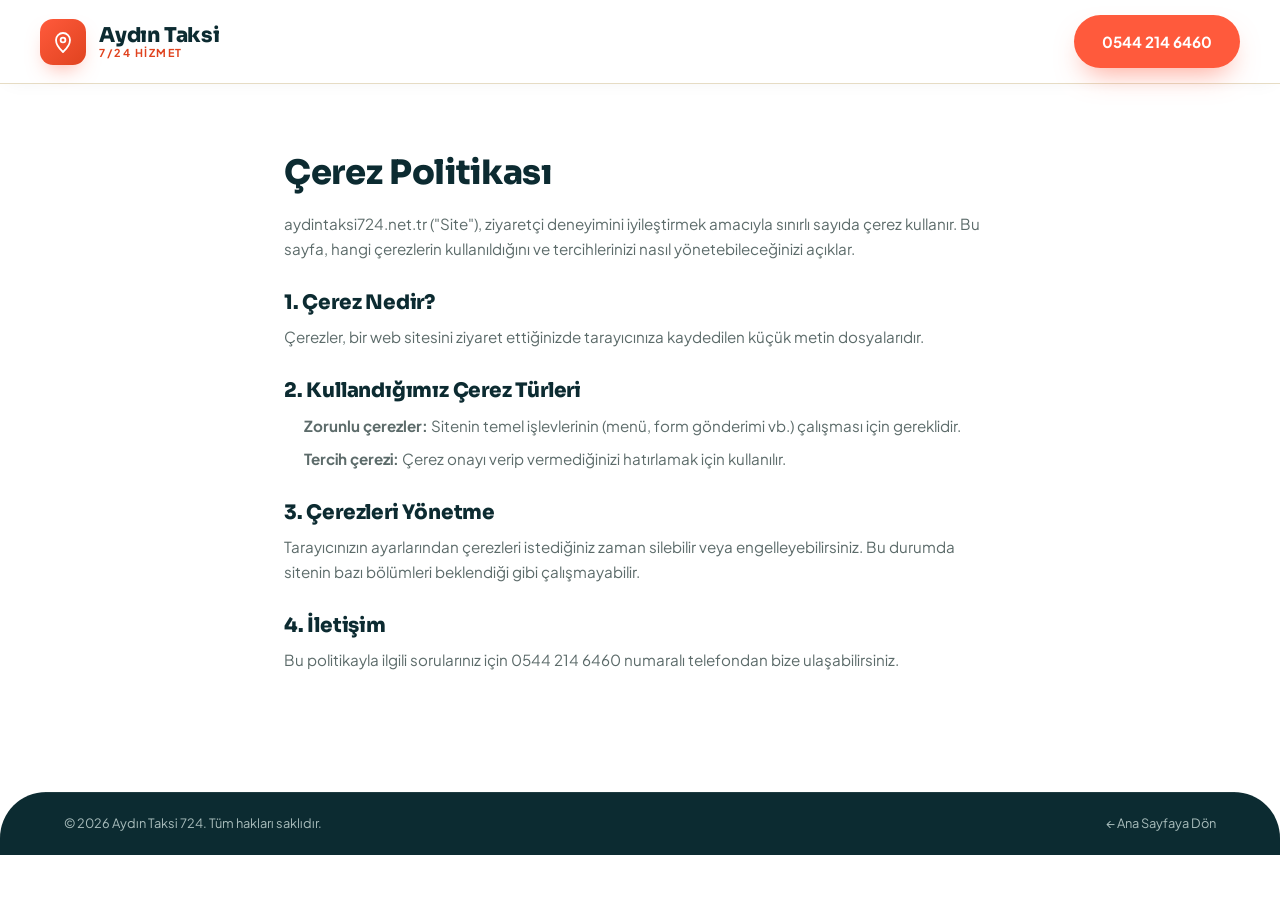
<file: cerez-politikasi.html>
<!DOCTYPE html>
<html lang="tr">
<head>
<meta charset="UTF-8">
<meta name="viewport" content="width=device-width, initial-scale=1.0">
<title>Çerez Politikası | Aydın Taksi 724</title>
<meta name="description" content="Aydın Taksi 724 çerez politikası.">
<link rel="canonical" href="https://aydintaksi724.net.tr/cerez-politikasi.html">
<meta name="robots" content="noindex, follow">
<link rel="icon" href="img/favicon.png" type="image/png">
<link rel="preconnect" href="https://fonts.googleapis.com">
<link href="https://fonts.googleapis.com/css2?family=Plus+Jakarta+Sans:wght@400;500;600;700;800&family=Sora:wght@600;700;800&display=swap" rel="stylesheet">
<link rel="stylesheet" href="css/style.css">
</head>
<body>

<header class="header">
  <div class="container header__inner">
    <a href="index.html" class="logo">
      <span class="logo__icon"><svg viewBox="0 0 24 24" fill="none" stroke="#ffffff" stroke-width="1.8" stroke-linecap="round" stroke-linejoin="round"><path d="M12 22s7-6.3 7-12A7 7 0 105 10c0 5.7 7 12 7 12z"/><circle cx="12" cy="10" r="2.4"/></svg></span>
      <span class="logo__text">
        <span class="logo__title">Aydın Taksi</span>
        <span class="logo__tag">7/24 Hizmet</span>
      </span>
    </a>
    <a href="tel:+905442146460" class="btn btn--primary">0544 214 6460</a>
  </div>
</header>

<div class="legal">
  <h1>Çerez Politikası</h1>
  <p>aydintaksi724.net.tr ("Site"), ziyaretçi deneyimini iyileştirmek amacıyla sınırlı sayıda çerez kullanır. Bu sayfa, hangi çerezlerin kullanıldığını ve tercihlerinizi nasıl yönetebileceğinizi açıklar.</p>

  <h2>1. Çerez Nedir?</h2>
  <p>Çerezler, bir web sitesini ziyaret ettiğinizde tarayıcınıza kaydedilen küçük metin dosyalarıdır.</p>

  <h2>2. Kullandığımız Çerez Türleri</h2>
  <ul>
    <li><strong>Zorunlu çerezler:</strong> Sitenin temel işlevlerinin (menü, form gönderimi vb.) çalışması için gereklidir.</li>
    <li><strong>Tercih çerezi:</strong> Çerez onayı verip vermediğinizi hatırlamak için kullanılır.</li>
  </ul>

  <h2>3. Çerezleri Yönetme</h2>
  <p>Tarayıcınızın ayarlarından çerezleri istediğiniz zaman silebilir veya engelleyebilirsiniz. Bu durumda sitenin bazı bölümleri beklendiği gibi çalışmayabilir.</p>

  <h2>4. İletişim</h2>
  <p>Bu politikayla ilgili sorularınız için 0544 214 6460 numaralı telefondan bize ulaşabilirsiniz.</p>
</div>

<footer class="footer" style="padding-top:0">
  <div class="footer__bottom">
    <div class="container footer__bottom-inner">
      <span>© <span id="year"></span> Aydın Taksi 724. Tüm hakları saklıdır.</span>
      <a href="index.html">← Ana Sayfaya Dön</a>
    </div>
  </div>
</footer>
<script>document.getElementById('year').textContent = new Date().getFullYear();</script>
</body>
</html>
</file>
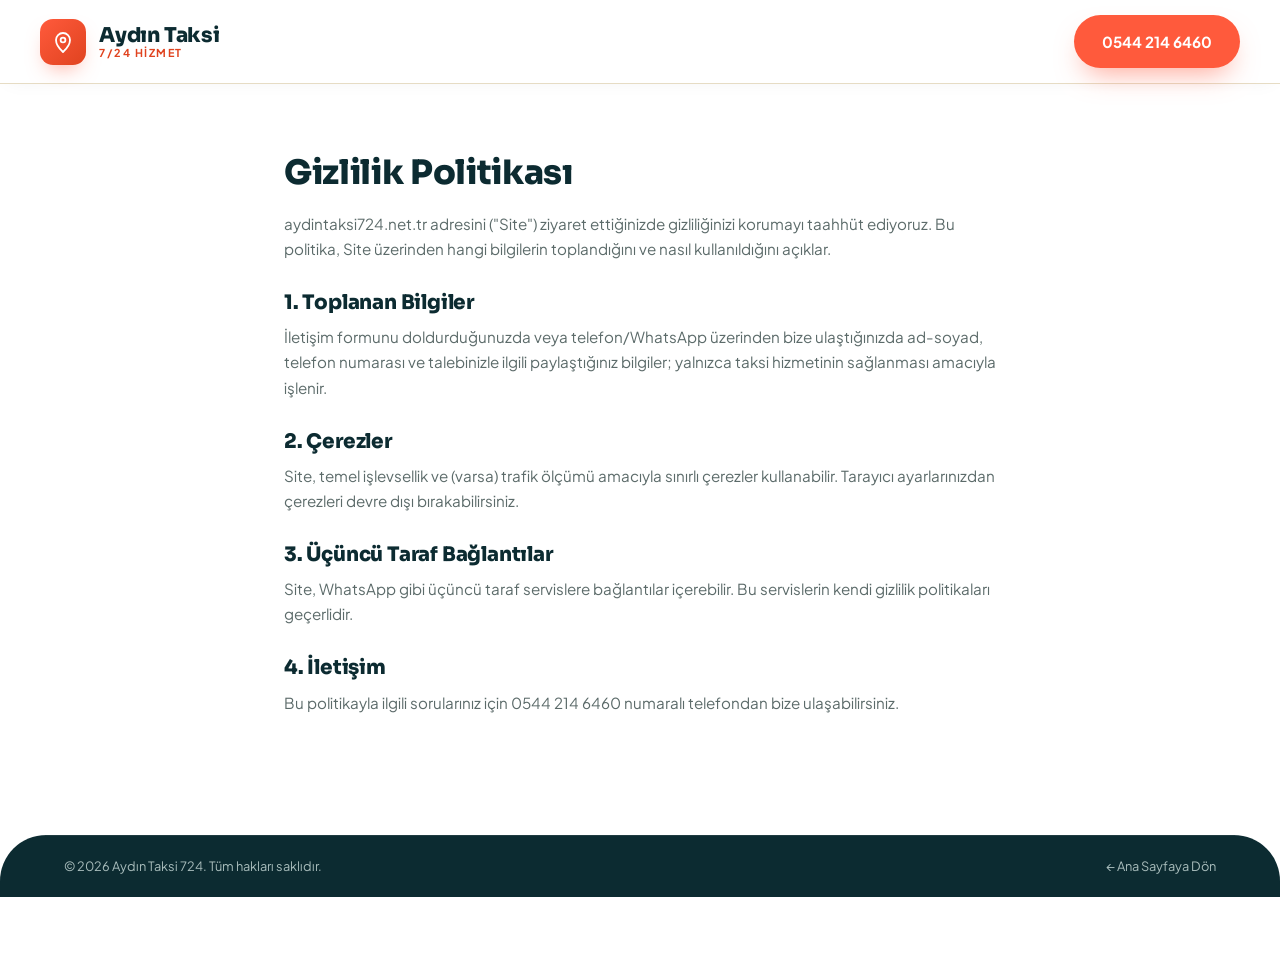
<file: gizlilik-politikasi.html>
<!DOCTYPE html>
<html lang="tr">
<head>
<meta charset="UTF-8">
<meta name="viewport" content="width=device-width, initial-scale=1.0">
<title>Gizlilik Politikası | Aydın Taksi 724</title>
<meta name="description" content="Aydın Taksi 724 gizlilik politikası.">
<link rel="canonical" href="https://aydintaksi724.net.tr/gizlilik-politikasi.html">
<meta name="robots" content="noindex, follow">
<link rel="icon" href="img/favicon.png" type="image/png">
<link rel="preconnect" href="https://fonts.googleapis.com">
<link href="https://fonts.googleapis.com/css2?family=Plus+Jakarta+Sans:wght@400;500;600;700;800&family=Sora:wght@600;700;800&display=swap" rel="stylesheet">
<link rel="stylesheet" href="css/style.css">
</head>
<body>

<header class="header">
  <div class="container header__inner">
    <a href="index.html" class="logo">
      <span class="logo__icon"><svg viewBox="0 0 24 24" fill="none" stroke="#ffffff" stroke-width="1.8" stroke-linecap="round" stroke-linejoin="round"><path d="M12 22s7-6.3 7-12A7 7 0 105 10c0 5.7 7 12 7 12z"/><circle cx="12" cy="10" r="2.4"/></svg></span>
      <span class="logo__text">
        <span class="logo__title">Aydın Taksi</span>
        <span class="logo__tag">7/24 Hizmet</span>
      </span>
    </a>
    <a href="tel:+905442146460" class="btn btn--primary">0544 214 6460</a>
  </div>
</header>

<div class="legal">
  <h1>Gizlilik Politikası</h1>
  <p>aydintaksi724.net.tr adresini ("Site") ziyaret ettiğinizde gizliliğinizi korumayı taahhüt ediyoruz. Bu politika, Site üzerinden hangi bilgilerin toplandığını ve nasıl kullanıldığını açıklar.</p>

  <h2>1. Toplanan Bilgiler</h2>
  <p>İletişim formunu doldurduğunuzda veya telefon/WhatsApp üzerinden bize ulaştığınızda ad-soyad, telefon numarası ve talebinizle ilgili paylaştığınız bilgiler; yalnızca taksi hizmetinin sağlanması amacıyla işlenir.</p>

  <h2>2. Çerezler</h2>
  <p>Site, temel işlevsellik ve (varsa) trafik ölçümü amacıyla sınırlı çerezler kullanabilir. Tarayıcı ayarlarınızdan çerezleri devre dışı bırakabilirsiniz.</p>

  <h2>3. Üçüncü Taraf Bağlantılar</h2>
  <p>Site, WhatsApp gibi üçüncü taraf servislere bağlantılar içerebilir. Bu servislerin kendi gizlilik politikaları geçerlidir.</p>

  <h2>4. İletişim</h2>
  <p>Bu politikayla ilgili sorularınız için 0544 214 6460 numaralı telefondan bize ulaşabilirsiniz.</p>
</div>

<footer class="footer" style="padding-top:0">
  <div class="footer__bottom">
    <div class="container footer__bottom-inner">
      <span>© <span id="year"></span> Aydın Taksi 724. Tüm hakları saklıdır.</span>
      <a href="index.html">← Ana Sayfaya Dön</a>
    </div>
  </div>
</footer>
<script>document.getElementById('year').textContent = new Date().getFullYear();</script>
</body>
</html>
</file>
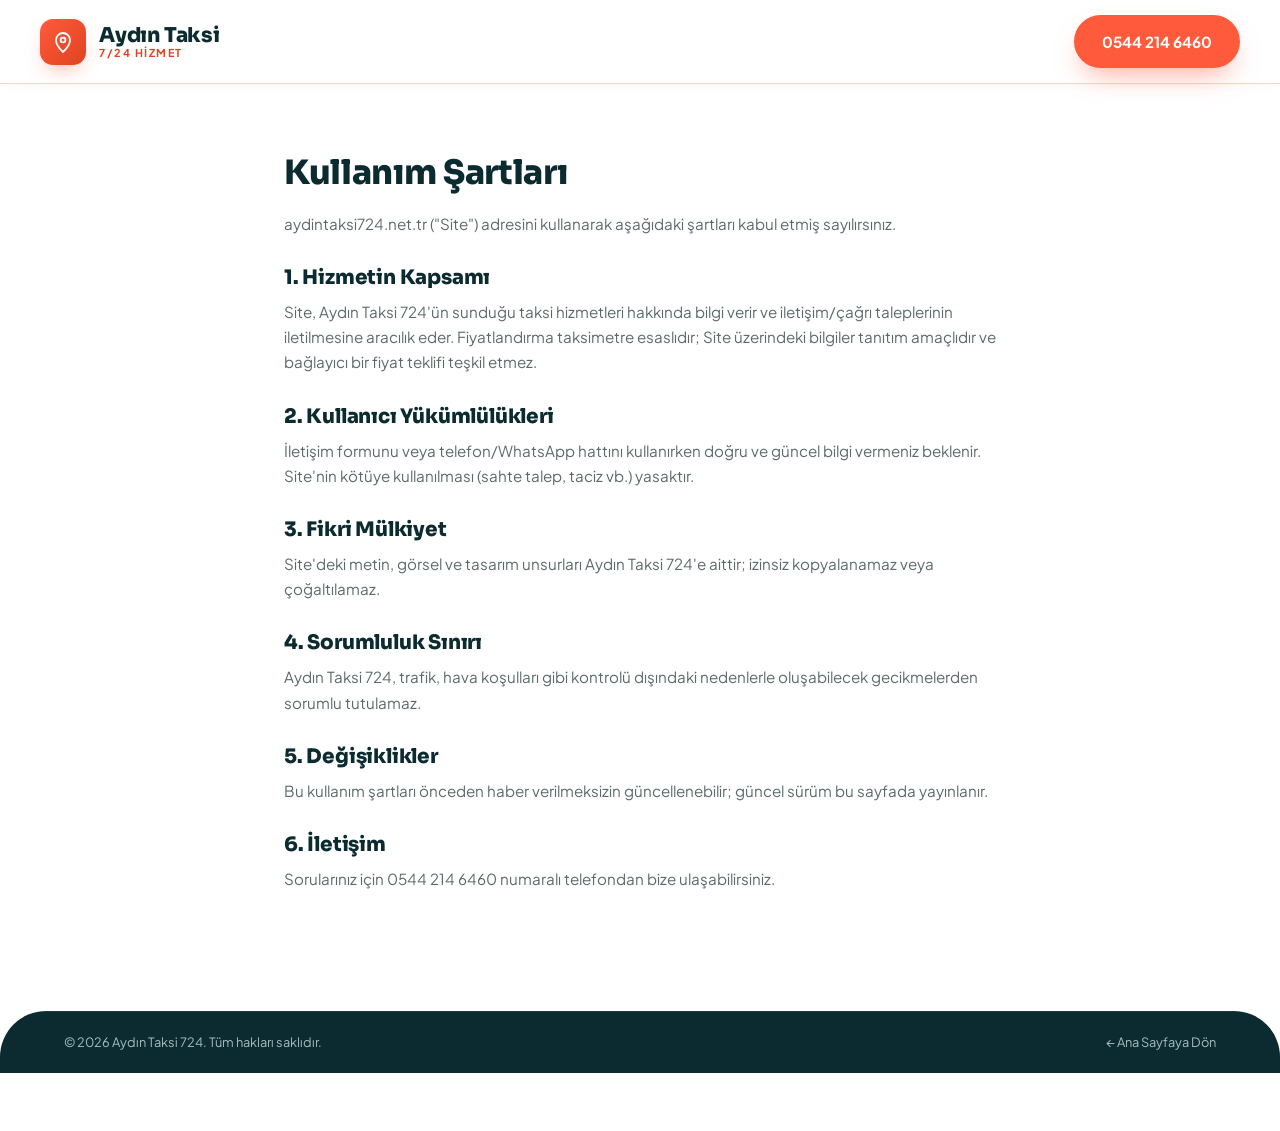
<file: kullanim-sartlari.html>
<!DOCTYPE html>
<html lang="tr">
<head>
<meta charset="UTF-8">
<meta name="viewport" content="width=device-width, initial-scale=1.0">
<title>Kullanım Şartları | Aydın Taksi 724</title>
<meta name="description" content="Aydın Taksi 724 web sitesi kullanım şartları.">
<link rel="canonical" href="https://aydintaksi724.net.tr/kullanim-sartlari.html">
<meta name="robots" content="noindex, follow">
<link rel="icon" href="img/favicon.png" type="image/png">
<link rel="preconnect" href="https://fonts.googleapis.com">
<link href="https://fonts.googleapis.com/css2?family=Plus+Jakarta+Sans:wght@400;500;600;700;800&family=Sora:wght@600;700;800&display=swap" rel="stylesheet">
<link rel="stylesheet" href="css/style.css">
</head>
<body>

<header class="header">
  <div class="container header__inner">
    <a href="index.html" class="logo">
      <span class="logo__icon"><svg viewBox="0 0 24 24" fill="none" stroke="#ffffff" stroke-width="1.8" stroke-linecap="round" stroke-linejoin="round"><path d="M12 22s7-6.3 7-12A7 7 0 105 10c0 5.7 7 12 7 12z"/><circle cx="12" cy="10" r="2.4"/></svg></span>
      <span class="logo__text">
        <span class="logo__title">Aydın Taksi</span>
        <span class="logo__tag">7/24 Hizmet</span>
      </span>
    </a>
    <a href="tel:+905442146460" class="btn btn--primary">0544 214 6460</a>
  </div>
</header>

<div class="legal">
  <h1>Kullanım Şartları</h1>
  <p>aydintaksi724.net.tr ("Site") adresini kullanarak aşağıdaki şartları kabul etmiş sayılırsınız.</p>

  <h2>1. Hizmetin Kapsamı</h2>
  <p>Site, Aydın Taksi 724'ün sunduğu taksi hizmetleri hakkında bilgi verir ve iletişim/çağrı taleplerinin iletilmesine aracılık eder. Fiyatlandırma taksimetre esaslıdır; Site üzerindeki bilgiler tanıtım amaçlıdır ve bağlayıcı bir fiyat teklifi teşkil etmez.</p>

  <h2>2. Kullanıcı Yükümlülükleri</h2>
  <p>İletişim formunu veya telefon/WhatsApp hattını kullanırken doğru ve güncel bilgi vermeniz beklenir. Site'nin kötüye kullanılması (sahte talep, taciz vb.) yasaktır.</p>

  <h2>3. Fikri Mülkiyet</h2>
  <p>Site'deki metin, görsel ve tasarım unsurları Aydın Taksi 724'e aittir; izinsiz kopyalanamaz veya çoğaltılamaz.</p>

  <h2>4. Sorumluluk Sınırı</h2>
  <p>Aydın Taksi 724, trafik, hava koşulları gibi kontrolü dışındaki nedenlerle oluşabilecek gecikmelerden sorumlu tutulamaz.</p>

  <h2>5. Değişiklikler</h2>
  <p>Bu kullanım şartları önceden haber verilmeksizin güncellenebilir; güncel sürüm bu sayfada yayınlanır.</p>

  <h2>6. İletişim</h2>
  <p>Sorularınız için 0544 214 6460 numaralı telefondan bize ulaşabilirsiniz.</p>
</div>

<footer class="footer" style="padding-top:0">
  <div class="footer__bottom">
    <div class="container footer__bottom-inner">
      <span>© <span id="year"></span> Aydın Taksi 724. Tüm hakları saklıdır.</span>
      <a href="index.html">← Ana Sayfaya Dön</a>
    </div>
  </div>
</footer>
<script>document.getElementById('year').textContent = new Date().getFullYear();</script>
</body>
</html>
</file>
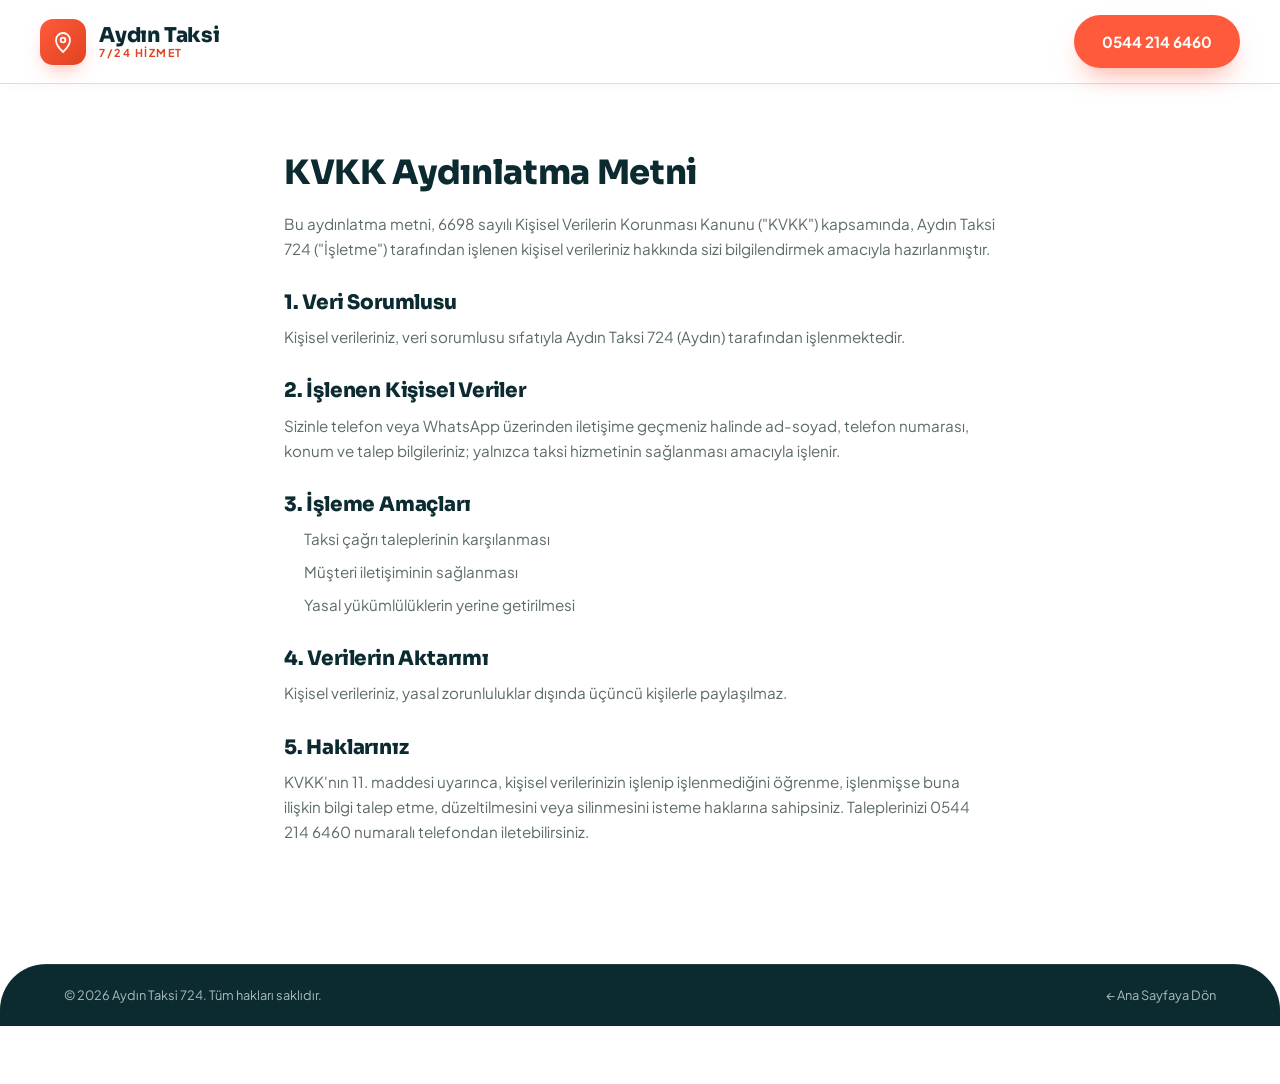
<file: kvkk.html>
<!DOCTYPE html>
<html lang="tr">
<head>
<meta charset="UTF-8">
<meta name="viewport" content="width=device-width, initial-scale=1.0">
<title>KVKK Aydınlatma Metni | Aydın Taksi 724</title>
<meta name="description" content="Aydın Taksi 724 KVKK aydınlatma metni.">
<link rel="canonical" href="https://aydintaksi724.net.tr/kvkk.html">
<meta name="robots" content="noindex, follow">
<link rel="icon" href="img/favicon.png" type="image/png">
<link rel="preconnect" href="https://fonts.googleapis.com">
<link href="https://fonts.googleapis.com/css2?family=Plus+Jakarta+Sans:wght@400;500;600;700;800&family=Sora:wght@600;700;800&display=swap" rel="stylesheet">
<link rel="stylesheet" href="css/style.css">
</head>
<body>

<header class="header">
  <div class="container header__inner">
    <a href="index.html" class="logo">
      <span class="logo__icon"><svg viewBox="0 0 24 24" fill="none" stroke="#ffffff" stroke-width="1.8" stroke-linecap="round" stroke-linejoin="round"><path d="M12 22s7-6.3 7-12A7 7 0 105 10c0 5.7 7 12 7 12z"/><circle cx="12" cy="10" r="2.4"/></svg></span>
      <span class="logo__text">
        <span class="logo__title">Aydın Taksi</span>
        <span class="logo__tag">7/24 Hizmet</span>
      </span>
    </a>
    <a href="tel:+905442146460" class="btn btn--primary">0544 214 6460</a>
  </div>
</header>

<div class="legal">
  <h1>KVKK Aydınlatma Metni</h1>
  <p>Bu aydınlatma metni, 6698 sayılı Kişisel Verilerin Korunması Kanunu ("KVKK") kapsamında, Aydın Taksi 724 ("İşletme") tarafından işlenen kişisel verileriniz hakkında sizi bilgilendirmek amacıyla hazırlanmıştır.</p>

  <h2>1. Veri Sorumlusu</h2>
  <p>Kişisel verileriniz, veri sorumlusu sıfatıyla Aydın Taksi 724 (Aydın) tarafından işlenmektedir.</p>

  <h2>2. İşlenen Kişisel Veriler</h2>
  <p>Sizinle telefon veya WhatsApp üzerinden iletişime geçmeniz halinde ad-soyad, telefon numarası, konum ve talep bilgileriniz; yalnızca taksi hizmetinin sağlanması amacıyla işlenir.</p>

  <h2>3. İşleme Amaçları</h2>
  <ul>
    <li>Taksi çağrı taleplerinin karşılanması</li>
    <li>Müşteri iletişiminin sağlanması</li>
    <li>Yasal yükümlülüklerin yerine getirilmesi</li>
  </ul>

  <h2>4. Verilerin Aktarımı</h2>
  <p>Kişisel verileriniz, yasal zorunluluklar dışında üçüncü kişilerle paylaşılmaz.</p>

  <h2>5. Haklarınız</h2>
  <p>KVKK'nın 11. maddesi uyarınca, kişisel verilerinizin işlenip işlenmediğini öğrenme, işlenmişse buna ilişkin bilgi talep etme, düzeltilmesini veya silinmesini isteme haklarına sahipsiniz. Taleplerinizi 0544 214 6460 numaralı telefondan iletebilirsiniz.</p>
</div>

<footer class="footer" style="padding-top:0">
  <div class="footer__bottom">
    <div class="container footer__bottom-inner">
      <span>© <span id="year"></span> Aydın Taksi 724. Tüm hakları saklıdır.</span>
      <a href="index.html">← Ana Sayfaya Dön</a>
    </div>
  </div>
</footer>
<script>document.getElementById('year').textContent = new Date().getFullYear();</script>
</body>
</html>
</file>
<file: css/style.css>
/* =========================================================
   AYDIN TAKSİ 724 — modern / teal & coral tasarım sistemi
   ========================================================= */

:root {
  --ink: #0c2b31;
  --ink-2: #123840;
  --ink-3: #1b4b54;
  --paper: #f6f0e2;
  --white: #ffffff;
  --muted: #5c6b6a;
  --accent: #ff5a3c;
  --accent-dark: #e0431f;
  --accent-2: #ffb100;
  --border: #234a52;
  --border-light: #e6dcc4;

  --font-body: 'Plus Jakarta Sans', sans-serif;
  --font-head: 'Sora', sans-serif;

  --radius: 26px;
  --radius-sm: 14px;
  --shadow: 0 30px 60px -26px rgba(12,43,49,.42);
  --shadow-soft: 0 16px 34px -18px rgba(12,43,49,.28);
  --transition: .28s cubic-bezier(.4,0,.2,1);
}

* { margin: 0; padding: 0; box-sizing: border-box; }
html { scroll-behavior: smooth; }
body {
  font-family: var(--font-body);
  color: var(--ink);
  background: var(--white);
  line-height: 1.65;
  overflow-x: hidden;
  padding-bottom: 58px;
}
img, svg { display: block; max-width: 100%; }
a { text-decoration: none; color: inherit; }
ul { list-style: none; }
button { font-family: inherit; border: none; background: none; cursor: pointer; }

h1, h2, h3, h4 {
  font-family: var(--font-head);
  font-weight: 700;
  letter-spacing: -.01em;
  line-height: 1.16;
  color: var(--ink);
}
h2 { font-size: clamp(2rem, 4vw, 2.7rem); font-weight: 800; }
h3 { font-size: 1.3rem; font-weight: 700; }

.container { width: 100%; max-width: 1200px; margin: 0 auto; padding: 0 24px; }
.text-accent { color: var(--accent); }

/* ===== BUTTONS ===== */
.btn {
  display: inline-flex; align-items: center; justify-content: center; gap: 8px;
  padding: 14px 28px; border-radius: 100px; font-weight: 700; font-size: .95rem;
  transition: var(--transition); white-space: nowrap;
}
.btn--primary {
  background: var(--accent); color: var(--white);
  box-shadow: 0 14px 28px -10px rgba(255,90,60,.55);
}
.btn--primary:hover { background: var(--accent-dark); transform: translateY(-2px); }
.btn--dark { background: var(--ink); color: var(--white); }
.btn--dark:hover { background: var(--ink-2); transform: translateY(-2px); }
.btn--outline { border: 2px solid rgba(255,255,255,.55); color: var(--white); }
.btn--outline:hover { background: rgba(255,255,255,.14); }
.btn--whatsapp { background: #25d366; color: var(--white); box-shadow: 0 14px 28px -10px rgba(37,211,102,.5); }
.btn--whatsapp:hover { background: #1fb959; transform: translateY(-2px); }
.btn--lg { padding: 17px 34px; font-size: 1rem; }
.btn--block { width: 100%; }

@keyframes btn-blink { 0%, 100% { opacity: 1; } 50% { opacity: .55; } }
.btn--blink { animation: btn-blink 1.6s ease-in-out infinite; }
.btn--blink:hover { animation-play-state: paused; opacity: 1; }

/* ===== TAGS ===== */
.tag {
  display: inline-block; padding: 7px 18px; border-radius: 100px;
  background: rgba(255,90,60,.12); color: var(--accent-dark);
  font-weight: 700; font-size: .78rem; letter-spacing: .3px; margin-bottom: 18px;
  text-transform: uppercase;
}
.tag--light { background: rgba(255,177,0,.16); color: var(--accent-2); }
.tag--center { display: block; text-align: center; margin-left: auto; margin-right: auto; width: fit-content; }

/* ===== TOPBAR ===== */
.topbar { background: var(--ink); color: #b9cdd0; font-size: .82rem; }
.topbar__inner { display: flex; align-items: center; justify-content: space-between; padding: 10px 0; gap: 16px; flex-wrap: wrap; }
.topbar__info { display: flex; gap: 22px; flex-wrap: wrap; }
.topbar__hours--live { display: flex; align-items: center; gap: 8px; font-weight: 700; color: var(--accent-2); }
.live-dot { width: 8px; height: 8px; border-radius: 50%; background: #33d17a; box-shadow: 0 0 0 0 rgba(51,209,122,.6); animation: pulse 1.8s infinite; }
@keyframes pulse {
  0% { box-shadow: 0 0 0 0 rgba(51,209,122,.55); }
  70% { box-shadow: 0 0 0 7px rgba(51,209,122,0); }
  100% { box-shadow: 0 0 0 0 rgba(51,209,122,0); }
}

/* ===== HEADER (kurumsal / solid bar) ===== */
.header {
  position: sticky; top: 0; z-index: 500; background: rgba(255,255,255,.98);
  border-bottom: 1px solid var(--border-light); box-shadow: 0 2px 20px -8px rgba(12,43,49,.08);
}
.header__inner {
  display: flex; align-items: center; justify-content: space-between; gap: 20px;
  padding: 15px 0; max-width: 1200px; margin: 0 auto;
}
.logo { display: flex; align-items: center; gap: 13px; }
.logo__icon {
  width: 46px; height: 46px; border-radius: 13px; background: linear-gradient(135deg, var(--accent), var(--accent-dark));
  display: flex; align-items: center; justify-content: center; box-shadow: 0 10px 20px -8px rgba(255,90,60,.5); flex-shrink: 0;
}
.logo__icon svg { width: 24px; height: 24px; }
.logo__text { display: flex; flex-direction: column; line-height: 1.15; }
.logo__title { font-family: var(--font-head); font-size: 1.28rem; font-weight: 800; letter-spacing: -.01em; color: var(--ink); }
.logo__tag { font-size: .68rem; font-weight: 700; letter-spacing: .14em; text-transform: uppercase; color: var(--accent-dark); }
.logo--footer .logo__title { color: var(--white); }
.logo--footer .logo__tag { color: var(--accent-2); }

.nav__list { display: flex; gap: 30px; }
.nav__link { font-weight: 600; font-size: .93rem; color: var(--ink); position: relative; padding: 4px 0; }
.nav__link::after {
  content: ""; position: absolute; left: 0; bottom: -4px; height: 2px; width: 0;
  background: var(--accent); transition: var(--transition);
}
.nav__link:hover::after, .nav__link.active::after { width: 100%; }
.nav__link.active { color: var(--accent-dark); }

.header__cta { display: inline-flex; }
.hamburger { display: none; flex-direction: column; gap: 5px; width: 30px; }
.hamburger span { height: 2px; background: var(--ink); border-radius: 2px; transition: var(--transition); }
.hamburger.active span:nth-child(1) { transform: translateY(7px) rotate(45deg); }
.hamburger.active span:nth-child(2) { opacity: 0; }
.hamburger.active span:nth-child(3) { transform: translateY(-7px) rotate(-45deg); }

@media (max-width: 900px) {
  .header__inner { padding: 13px 24px; }
  .nav { position: fixed; inset: 0 0 0 26%; top: 0; background: var(--white); z-index: 600; padding: 90px 30px 30px; transform: translateX(100%); transition: transform .3s ease; box-shadow: -10px 0 30px rgba(0,0,0,.15); }
  .nav.open { transform: translateX(0); }
  .nav__list { flex-direction: column; gap: 22px; }
  .header__cta { display: none; }
  .hamburger { display: flex; }
}

/* ===== HERO ===== */
.hero { position: relative; padding: 168px 0 100px; overflow: hidden; border-radius: 0 0 46px 46px; }
.hero::before {
  content: ""; position: absolute; top: -120px; right: -120px; width: 380px; height: 380px;
  background: radial-gradient(circle, rgba(255,177,0,.35), transparent 70%); z-index: -1; pointer-events: none;
}
.hero__media { position: absolute; inset: 0; z-index: -2; }
.hero__media img { width: 100%; height: 100%; object-fit: cover; }
.hero__overlay { position: absolute; inset: 0; background: linear-gradient(115deg, rgba(12,43,49,.95) 22%, rgba(12,43,49,.78) 52%, rgba(224,67,31,.55) 100%); }
.hero__content { position: relative; color: var(--white); max-width: 640px; }
.hero .tag { background: rgba(255,177,0,.2); color: var(--accent-2); }
.hero__title { color: var(--white); font-size: clamp(2.5rem, 6vw, 4rem); margin-bottom: 20px; font-weight: 800; }
.hero__desc { color: #d7e4e3; font-size: 1.05rem; max-width: 520px; margin-bottom: 32px; }
.hero__actions { display: flex; gap: 14px; flex-wrap: wrap; margin-bottom: 44px; }

.hero__stats { display: grid; grid-template-columns: repeat(4, 1fr); gap: 14px; max-width: 640px; }
.stat {
  background: rgba(255,255,255,.08); border: 1px solid rgba(255,255,255,.16); border-radius: var(--radius-sm);
  padding: 16px 14px; backdrop-filter: blur(6px);
}
.stat__value { display: flex; align-items: baseline; font-family: var(--font-head); font-size: 2.1rem; font-weight: 800; color: var(--accent-2); }
.stat__plus { font-size: 1.2rem; margin-left: 2px; }
.stat__label { display: block; font-size: .76rem; color: #b9cdd0; margin-top: 4px; }
@media (max-width: 700px) { .hero__stats { grid-template-columns: repeat(2, 1fr); } }

/* ===== STRIP ===== */
.strip { background: var(--paper); padding: 40px 0; }
.strip__grid { display: grid; grid-template-columns: repeat(4, 1fr); gap: 18px; }
@media (max-width: 900px) { .strip__grid { grid-template-columns: repeat(2, 1fr); } }
.strip__item {
  display: flex; align-items: flex-start; gap: 14px; background: var(--white);
  border: 1px solid var(--border-light); border-radius: var(--radius-sm); padding: 18px;
  transition: var(--transition);
}
.strip__item:hover { transform: translateY(-3px); box-shadow: var(--shadow-soft); }
.strip__icon { width: 42px; height: 42px; flex-shrink: 0; border-radius: 12px; background: rgba(255,90,60,.12); display: flex; align-items: center; justify-content: center; color: var(--accent-dark); }
.strip__grid .strip__item:nth-child(2) .strip__icon { background: rgba(255,177,0,.16); color: #a86e00; }
.strip__grid .strip__item:nth-child(3) .strip__icon { background: rgba(27,75,84,.14); color: var(--ink-3); }
.strip__grid .strip__item:nth-child(4) .strip__icon { background: rgba(255,90,60,.12); color: var(--accent-dark); }
.strip__icon svg { width: 22px; height: 22px; }
.strip__item strong { font-size: 1rem; font-weight: 700; margin-bottom: 3px; display: block; }
.strip__item p { font-size: .83rem; color: var(--muted); margin: 0; }

/* ===== SECTIONS ===== */
.section { padding: 96px 0; }
.section--alt { background: var(--paper); }
.section--dark { background: var(--ink); color: var(--white); border-radius: 46px; margin: 0 16px; }
.section--dark h2 { color: var(--white); }
.section--dark p { color: #b9cdd0; }
.section__head { max-width: 620px; margin: 0 auto 46px; text-align: center; }
.section__desc { color: var(--muted); }

.grid { display: grid; gap: 22px; }
.grid--3 { grid-template-columns: repeat(3, 1fr); }
@media (max-width: 900px) { .grid--3 { grid-template-columns: repeat(2, 1fr); } }
@media (max-width: 600px) { .grid--3 { grid-template-columns: 1fr; } }

.card { background: var(--white); border: 1px solid var(--border-light); border-radius: var(--radius); padding: 32px; transition: var(--transition); position: relative; }
.card:hover { box-shadow: var(--shadow); transform: translateY(-4px); }
.card--featured { background: var(--ink); border-color: var(--ink); }
.card--featured h3, .card--featured p { color: var(--white); }
.card--featured p { color: #b9cdd0; }
.card--featured .card__icon { background: var(--accent); color: var(--white); }
.card__icon {
  width: 56px; height: 56px; border-radius: 16px; background: rgba(255,90,60,.12); color: var(--accent-dark);
  display: flex; align-items: center; justify-content: center; margin-bottom: 20px;
}
.grid--3 .card:not(.card--featured):nth-child(3n+2) .card__icon { background: rgba(255,177,0,.18); color: #a86e00; }
.grid--3 .card:not(.card--featured):nth-child(3n+3) .card__icon { background: rgba(27,75,84,.14); color: var(--ink-3); }
.card__icon svg { width: 26px; height: 26px; }
.card h3 { margin-bottom: 9px; }
.card p { color: var(--muted); font-size: .92rem; margin: 0; }

/* ===== ABOUT ===== */
.about__grid { display: grid; grid-template-columns: .9fr 1.1fr; gap: 54px; align-items: center; }
@media (max-width: 900px) { .about__grid { grid-template-columns: 1fr; } }
.about__media { position: relative; border-radius: 46px 18px 46px 18px; overflow: hidden; box-shadow: var(--shadow); }
.about__media img { width: 100%; height: 460px; object-fit: cover; }
.about__badge {
  position: absolute; bottom: 20px; left: 20px; background: var(--accent); color: var(--white);
  border-radius: var(--radius-sm); padding: 16px 22px; box-shadow: var(--shadow);
}
.about__badge strong { display: block; font-family: var(--font-head); font-size: 1.7rem; font-weight: 800; }
.about__badge span { font-size: .74rem; font-weight: 600; }
.check-list { margin: 22px 0 28px; }
.check-list li { display: flex; align-items: flex-start; gap: 10px; margin-bottom: 12px; font-size: .95rem; }
.check-list li::before {
  content: ""; flex-shrink: 0; width: 22px; height: 22px; margin-top: 2px; border-radius: 50%;
  background: var(--accent); background-image: url("data:image/svg+xml,%3Csvg xmlns='http://www.w3.org/2000/svg' viewBox='0 0 24 24' fill='none' stroke='%23ffffff' stroke-width='3' stroke-linecap='round' stroke-linejoin='round'%3E%3Cpath d='M20 6L9 17l-5-5'/%3E%3C/svg%3E");
  background-repeat: no-repeat; background-position: center; background-size: 12px;
}

/* ===== NEDEN BİZ (dark) ===== */
.why__grid { display: grid; grid-template-columns: 1.05fr .95fr; gap: 54px; align-items: center; }
@media (max-width: 900px) { .why__grid { grid-template-columns: 1fr; } }
.why__list { margin-top: 30px; display: flex; flex-direction: column; gap: 22px; }
.why__item { display: flex; gap: 18px; align-items: center; }
.why__num {
  font-family: var(--font-head); font-size: 1.15rem; font-weight: 800; color: var(--ink);
  background: var(--accent-2); flex-shrink: 0; width: 44px; height: 44px; border-radius: 50%;
  display: flex; align-items: center; justify-content: center;
}
.why__item h3 { color: var(--white); font-size: 1.05rem; margin-bottom: 4px; }
.why__item p { margin: 0; font-size: .88rem; }
.why__media { border-radius: 18px 46px 18px 46px; overflow: hidden; box-shadow: var(--shadow); }
.why__media img { width: 100%; height: 520px; object-fit: cover; }

/* ===== GALLERY ===== */
.gallery-grid { display: grid; grid-template-columns: repeat(4, 1fr); gap: 16px; }
@media (max-width: 900px) { .gallery-grid { grid-template-columns: repeat(3, 1fr); } }
@media (max-width: 560px) { .gallery-grid { grid-template-columns: repeat(2, 1fr); } }
.gallery-item {
  border-radius: 22px; overflow: hidden; box-shadow: var(--shadow-soft); aspect-ratio: 3/4;
  cursor: zoom-in; position: relative;
}
.gallery-item::after {
  content: "⤢"; position: absolute; top: 12px; right: 12px; width: 30px; height: 30px; border-radius: 50%;
  background: rgba(12,43,49,.55); color: #fff; display: flex; align-items: center; justify-content: center;
  font-size: .85rem; opacity: 0; transition: var(--transition);
}
.gallery-item:hover::after { opacity: 1; }
.gallery-item img { width: 100%; height: 100%; object-fit: cover; transition: transform .35s ease; }
.gallery-item:hover img { transform: scale(1.07); }

.lightbox { position: fixed; inset: 0; z-index: 9999; background: rgba(12,20,23,.94); display: none; align-items: center; justify-content: center; padding: 24px; }
.lightbox.is-open { display: flex; }
.lightbox img { max-width: min(92vw, 900px); max-height: 88vh; border-radius: 18px; box-shadow: var(--shadow); }
.lightbox__close { position: absolute; top: 20px; right: 22px; width: 44px; height: 44px; border-radius: 50%; background: rgba(255,255,255,.15); color: #fff; font-size: 22px; }
.lightbox__close:hover { background: var(--accent); }

/* ===== TESTIMONIALS ===== */
.testi-track { display: grid; grid-template-columns: repeat(3, 1fr); gap: 22px; }
.testi-card { background: var(--white); border: 1px solid var(--border-light); border-radius: var(--radius); padding: 30px; position: relative; }
.testi-card::before {
  content: "“"; position: absolute; top: 14px; right: 24px; font-family: var(--font-head); font-size: 3.2rem;
  color: rgba(255,90,60,.14); line-height: 1;
}
.testi-stars { color: var(--accent-2); letter-spacing: 2px; margin-bottom: 12px; font-size: 1.05rem; }
.testi-card p { color: var(--ink); font-size: .95rem; margin-bottom: 22px; position: relative; }
.testi-author { display: flex; align-items: center; gap: 12px; }
.testi-avatar { width: 44px; height: 44px; border-radius: 50%; background: linear-gradient(135deg, var(--accent), var(--accent-2)); color: var(--white); display: flex; align-items: center; justify-content: center; font-weight: 800; font-size: .85rem; flex-shrink: 0; }
.testi-author strong { display: block; font-size: .9rem; }
.testi-author span { font-size: .78rem; color: var(--muted); }
.testi-dots { display: none; justify-content: center; gap: 8px; margin-top: 18px; }
.testi-dots button { width: 8px; height: 8px; border-radius: 50%; background: var(--border-light); }
.testi-dots button.active { background: var(--accent); width: 24px; border-radius: 6px; transition: var(--transition); }
@media (max-width: 860px) { .testi-track { display: flex; overflow-x: auto; } .testi-card { min-width: 85%; } }

/* ===== CTA BANNER ===== */
.cta-banner { padding: 0 16px; }
.cta-banner__inner {
  display: flex; align-items: center; justify-content: space-between; gap: 24px; padding: 50px 40px; flex-wrap: wrap;
  background: linear-gradient(120deg, var(--accent), var(--accent-2)); border-radius: 40px; max-width: 1200px; margin: 0 auto;
  box-shadow: var(--shadow);
}
.cta-banner h2 { font-size: clamp(1.6rem, 3vw, 2.2rem); color: var(--white); }
.cta-banner p { color: rgba(255,255,255,.9); margin: 0; }

/* ===== CONTACT ===== */
.contact__grid { display: grid; grid-template-columns: .85fr 1.15fr; gap: 40px; }
@media (max-width: 900px) { .contact__grid { grid-template-columns: 1fr; } }
.info-card { display: flex; gap: 16px; align-items: flex-start; padding: 18px 0; border-bottom: 1px solid var(--border-light); }
.info-card:last-of-type { border-bottom: none; }
.info-card__icon { width: 44px; height: 44px; flex-shrink: 0; border-radius: 13px; background: rgba(255,90,60,.12); color: var(--accent-dark); display: flex; align-items: center; justify-content: center; }
.info-card__icon svg { width: 20px; height: 20px; }
.info-card h3 { font-size: .95rem; margin-bottom: 3px; }
.info-card p { color: var(--muted); font-size: .9rem; margin: 0; }
.hours-live { display: flex; align-items: center; gap: 8px; }
.map-frame { border: 0; width: 100%; height: 220px; border-radius: var(--radius); margin-top: 18px; box-shadow: var(--shadow-soft); }

.contact-form { background: var(--paper); border: 1px solid var(--border-light); border-radius: var(--radius); padding: 36px; }
.form-row { display: grid; grid-template-columns: 1fr 1fr; gap: 16px; }
@media (max-width: 560px) { .form-row { grid-template-columns: 1fr; } }
.form-group { margin-bottom: 16px; }
.form-group label { display: block; font-size: .82rem; font-weight: 700; margin-bottom: 6px; }
.form-group input, .form-group select, .form-group textarea {
  width: 100%; padding: 13px 16px; border-radius: var(--radius-sm); border: 1px solid var(--border-light);
  font-family: inherit; font-size: .92rem; background: var(--white);
}
.form-group input:focus, .form-group select:focus, .form-group textarea:focus { outline: 2px solid var(--accent); border-color: transparent; }
.form-consent { display: flex; gap: 10px; align-items: flex-start; font-size: .8rem; color: var(--muted); margin-bottom: 18px; }
.form-consent input { margin-top: 3px; }
.form-consent a { color: var(--accent-dark); font-weight: 700; }
.form-note { margin-top: 12px; font-size: .85rem; color: #c0392b; }
.form-note.success { color: #1fb959; }

/* ===== FOOTER ===== */
.footer { background: var(--ink); color: #a9bdbc; padding-top: 68px; border-radius: 46px 46px 0 0; margin-top: 20px; }
.footer__grid { display: grid; grid-template-columns: 1.4fr 1fr 1fr 1fr 1fr; gap: 30px; padding-bottom: 40px; }
@media (max-width: 900px) { .footer__grid { grid-template-columns: 1fr 1fr; } }
@media (max-width: 560px) { .footer__grid { grid-template-columns: 1fr; } }
.footer__col h3 { color: var(--white); font-size: .95rem; margin-bottom: 16px; }
.footer__col p { font-size: .85rem; margin-top: 12px; }
.footer__col ul li { margin-bottom: 10px; font-size: .85rem; }
.footer__col ul a:hover { color: var(--accent-2); }
.social { display: flex; gap: 10px; margin-top: 16px; }
.social a { width: 36px; height: 36px; border-radius: 50%; background: rgba(255,255,255,.08); display: flex; align-items: center; justify-content: center; font-size: .7rem; font-weight: 700; }
.social a:hover { background: var(--accent); color: var(--white); }
.footer__contact li { display: flex; align-items: center; gap: 8px; }
.footer__contact li svg { flex-shrink: 0; }
.topbar__item { display: inline-flex; align-items: center; gap: 6px; }
.topbar__item svg { flex-shrink: 0; }

.footer__bottom { border-top: 1px solid rgba(255,255,255,.08); padding: 20px 0; }
.footer__bottom-inner { display: flex; justify-content: space-between; align-items: center; flex-wrap: wrap; gap: 10px; font-size: .8rem; }
.footer__legal-links { display: flex; gap: 16px; flex-wrap: wrap; }
.footer__legal-links a:hover { color: var(--accent-2); }
.footer__note { width: 100%; color: #5c706f; font-size: .74rem; }

/* ===== BACK TO TOP ===== */
.back-to-top {
  position: fixed; right: 20px; bottom: 84px; width: 48px; height: 48px; border-radius: 50%;
  background: var(--ink); color: var(--accent-2); display: flex; align-items: center; justify-content: center;
  box-shadow: var(--shadow); opacity: 0; pointer-events: none; transition: var(--transition); z-index: 400;
}
.back-to-top.show { opacity: 1; pointer-events: auto; }

/* ===== QUICKBAR ===== */
.quickbar { position: fixed; left: 0; right: 0; bottom: 0; z-index: 700; display: flex; }
.quickbar__btn { flex: 1; display: flex; align-items: center; justify-content: center; gap: 8px; padding: 16px; font-weight: 700; font-size: .92rem; }
.quickbar__btn--call { background: var(--accent); color: var(--white); }
.quickbar__btn--whatsapp { background: #25d366; color: var(--white); }
.quickbar__icon svg { width: 18px; height: 18px; }

/* ===== COOKIE BANNER ===== */
.cookie-banner {
  position: fixed; left: 20px; right: 20px; bottom: 78px; z-index: 650; max-width: 620px; margin: 0 auto;
  background: var(--ink); color: #cfe0df; border-radius: var(--radius); padding: 22px 24px; box-shadow: var(--shadow);
  display: flex; flex-direction: column; gap: 14px; font-size: .85rem;
}
.cookie-banner a { color: var(--accent-2); font-weight: 700; }
.cookie-banner__actions { display: flex; gap: 10px; justify-content: flex-end; }
.cookie-banner--hide { opacity: 0; transform: translateY(10px); }

/* ===== TAGS GRID (bölgeler) ===== */
.region-tags { display: flex; flex-wrap: wrap; gap: 10px; justify-content: center; }
.region-tags span { background: var(--white); border: 1px solid var(--border-light); border-radius: 100px; padding: 10px 20px; font-size: .85rem; font-weight: 600; }
.region-tags a { transition: var(--transition); }
.region-tags a:hover { background: var(--accent); border-color: var(--accent); color: var(--white); }

/* ===== IÇ SAYFA HERO (page-hero) ===== */
.page-hero { background: var(--ink); color: var(--white); padding: 160px 0 64px; text-align: center; border-radius: 0 0 46px 46px; }
.page-hero h1 { color: var(--white); font-size: clamp(2.2rem, 5vw, 3.1rem); margin-bottom: 14px; font-weight: 800; }
.page-hero p { color: #b9cdd0; max-width: 620px; margin: 0 auto; }
.breadcrumb { display: flex; justify-content: center; gap: 8px; font-size: .82rem; color: var(--muted); margin-bottom: 18px; }
.breadcrumb a { color: var(--accent-2); font-weight: 700; }

/* ===== FAQ (details/summary) ===== */
.faq-item { border: 1px solid var(--border-light); border-radius: var(--radius-sm); margin-bottom: 14px; overflow: hidden; transition: var(--transition); }
.faq-item[open] { border-color: var(--accent); }
.faq-item summary { cursor: pointer; list-style: none; padding: 19px 22px; font-weight: 700; font-size: .98rem; display: flex; align-items: center; justify-content: space-between; gap: 12px; }
.faq-item summary::-webkit-details-marker { display: none; }
.faq-item summary::after {
  content: "+"; font-size: 1.1rem; font-weight: 800; color: var(--accent-dark); flex-shrink: 0;
  width: 28px; height: 28px; border-radius: 50%; background: rgba(255,90,60,.12);
  display: flex; align-items: center; justify-content: center;
}
.faq-item[open] summary::after { content: "−"; background: var(--accent); color: var(--white); }
.faq-item p { padding: 0 22px 22px; color: var(--muted); font-size: .92rem; }

/* ===== LEGAL PAGES ===== */
.legal { max-width: 760px; margin: 0 auto; padding: 70px 24px 100px; }
.legal h1 { font-size: 2.1rem; margin-bottom: 18px; font-weight: 800; }
.legal h2 { font-size: 1.25rem; margin-top: 30px; margin-bottom: 10px; }
.legal p, .legal li { color: var(--muted); font-size: .95rem; }
.legal li { margin-bottom: 8px; margin-left: 20px; }
</file>
